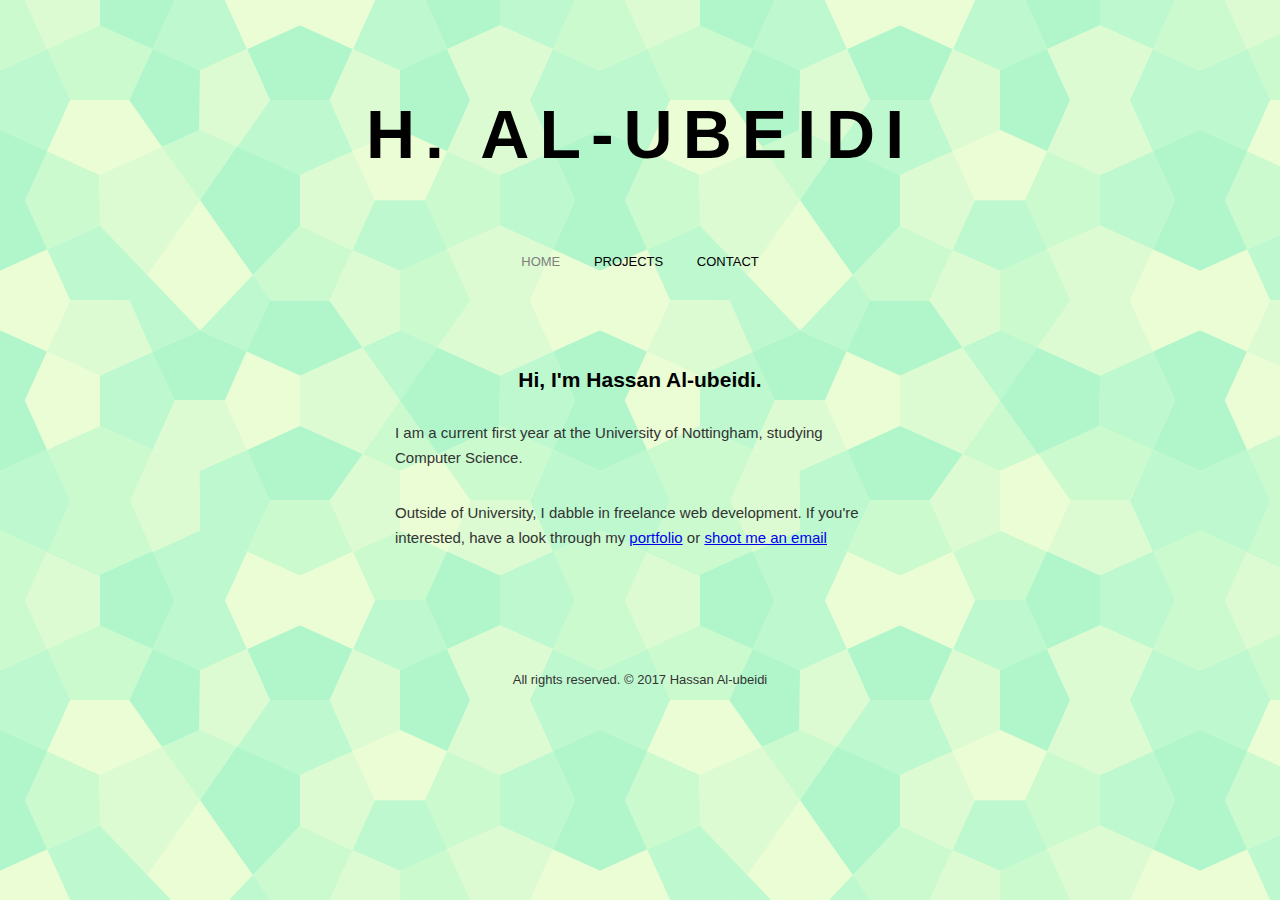
<file: index.html>
<!doctype html>
<html lang="en">

  <head>
<!--     <meta name="generator" content="Hugo 0.17-DEV" /> -->
    <!-- <meta name="viewport" content="width=device-width"> -->
    <meta charset="utf-8">
    <title>Hassan Al-ubeidi - Portfolio</title>
    <link type="text/css" rel="stylesheet" href="css/reset.css">
    <link type="text/css" rel="stylesheet" href="css/minimistic.css">
  </head>

  <body>

    <header id="header">
    <a class="title" href="index.html">H. AL-UBEIDI</a>

    <nav>
      <ul>
        
        
        <li class="navigation">
        <a class="current" href="index.html">HOME</a>
        </li>
        
        
        <li class="navigation">
        <a class="link" href="projects.html">PROJECTS</a>
        </li>
        
        <li class="navigation">
        <a class="link" href="contact.html">CONTACT</a>
        </li>
        
      </ul>
    </nav>
   </header>


    <div id="tableContainer">
      <div id="tableRow">

    <section id="content">
      <h2>Hi, I'm Hassan Al-ubeidi.</h2>
      <div class="text">

      <p>
      I am a current first year at the University of Nottingham, studying Computer Science. 
      </p>
      <p>
      Outside of University, I dabble in freelance web development. If you're interested, have a look through my <a href="projects.html">portfolio</a> or <a href="mailto:hassanalubeidi1996@gmail.com">shoot me an email</a>
      </p>

    </section>

  </div>
</div>

  <footer>
    <p id="copyright" class="text">
      All rights reserved. &copy; 2017 Hassan Al-ubeidi
    </p>
  </footer>

  </body>
</html>
</file>
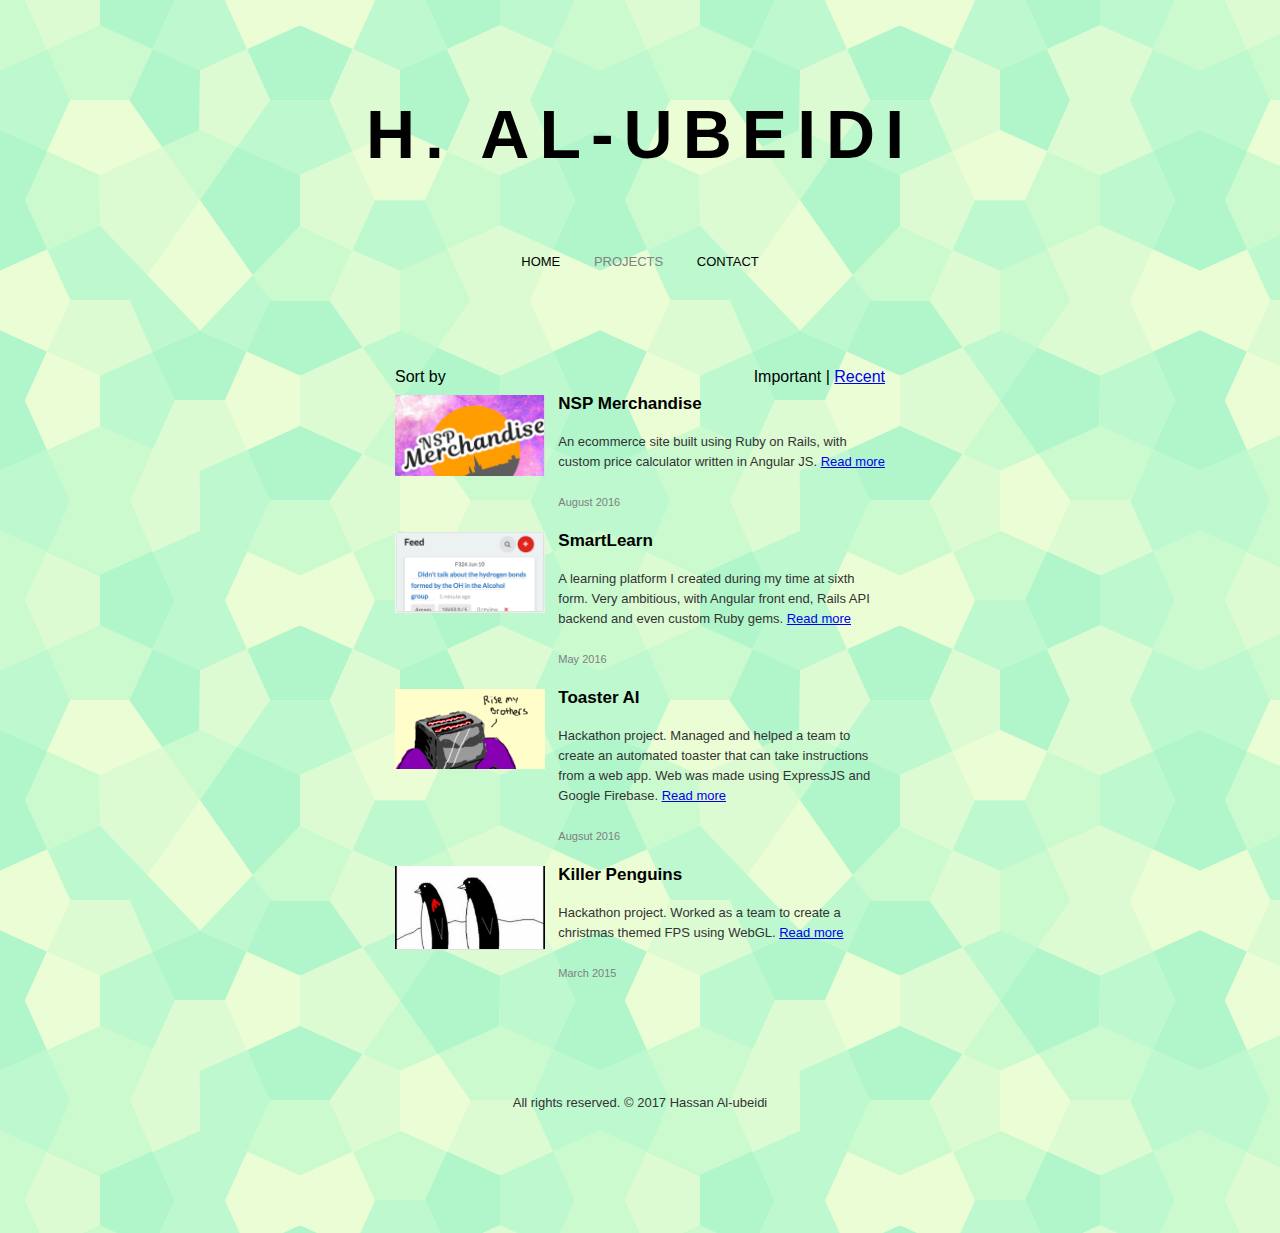
<file: projects.html>
<!doctype html>
<html lang="en">

  <head>
    <meta name="generator" content="Hugo 0.17-DEV" />
    <meta charset="utf-8">
    <title>Projects - Hassan Al-ubeidi</title>
    <link type="text/css" rel="stylesheet" href="css/reset.css">
    <link type="text/css" rel="stylesheet" href="css/minimistic.css">
  </head>

  <body>

    <header id="header">
    <a class="title" href="index.html">H. AL-UBEIDI</a>

    <nav>
      <ul>
        
        
        <li class="navigation">
        <a class="link" href="index.html">HOME</a>
        </li>
        
        
        <li class="navigation">
        <a class="current" href="projects.html">PROJECTS</a>
        </li>
        
        <li class="navigation">
        <a class="link" href="contact.html">CONTACT</a>
        </li>
        
      </ul>
    </nav>
   </header>


    <div id="tableContainer">
      <div id="tableRow">

        <section id="content">
        <div style="margin-bottom:10px" href="#">Sort by <span style="float:right"><a class="sort important">Important</a> | <a class="sort recent" href="#">Recent</a></span></div>
          
            <div class="talks" data-position-important="1" data-position-recent="1">
              <a href="projects/nsp_merch.html"><img src="images/nsp_merch0.png" class="thumbnail" alt="Mind the Gap"></a>

              <h3>NSP Merchandise</h3>

              <p class="video-text">
                An ecommerce site built using Ruby on Rails, with custom price calculator written in Angular JS.  
                  <a href="projects/nsp_merch.html">Read more</a>
              </p>


              <p class="dates">
                August 2016
              </p>
            </div>
  
          
            <div class="talks" data-position-important="2" data-position-recent="3">
              <a href="projects/smartlearn.html"><img src="images/smartlearn0.png" class="thumbnail" alt="The Bait and Switch of Open Source"></a>

              <h3>SmartLearn</h3>

              <p class="video-text">
                A learning platform I created during my time at sixth form. Very ambitious, with Angular front end, Rails API backend and even custom Ruby gems. <a href="projects/smartlearn.html">Read more</a>
              </p>

              <p class="dates">
                May 2016
              </p>
            </div>

          
            <div class="talks" data-position-important="3" data-position-recent="2">
              <a href="projects/toaster_ai.html"><img src="images/toasterai0.png" class="thumbnail" alt="Succession: A Refactoring Story"></a>

              <h3>Toaster AI</h3>

              <p class="video-text">
                Hackathon project. Managed and helped a team to create an automated toaster that can take instructions from a web app. Web was made using ExpressJS and Google Firebase. <a href="projects/toaster_ai.html">Read more</a>
              </p>

              <p class="dates">
                Augsut 2016
              </p>
            </div>

          
            <div class="talks" data-position-important="4" data-position-recent="4">
              <a href="projects/killer_penguins.html"><img src="images/killer_penguins0.png" class="thumbnail" alt="Here Be Dragons"></a>

              <h3>Killer Penguins</h3>

              <p class="video-text">
                Hackathon project. Worked as a team to create a christmas themed FPS using WebGL. <a href="projects/killer_penguins.html">Read more</a>
              </p>

              <p class="dates">
                March 2015
              </p>
            </div>

          
        </section>

      </div>
    </div>

  <footer>
    <p id="copyright" class="text">
      All rights reserved. &copy; 2017 Hassan Al-ubeidi
    </p>
  </footer>

  </body>
  <script
  src="https://code.jquery.com/jquery-3.1.1.min.js"
  integrity="sha256-hVVnYaiADRTO2PzUGmuLJr8BLUSjGIZsDYGmIJLv2b8="
  crossorigin="anonymous"></script>
  <script src="js/sort.js"></script>
</html>
</file>
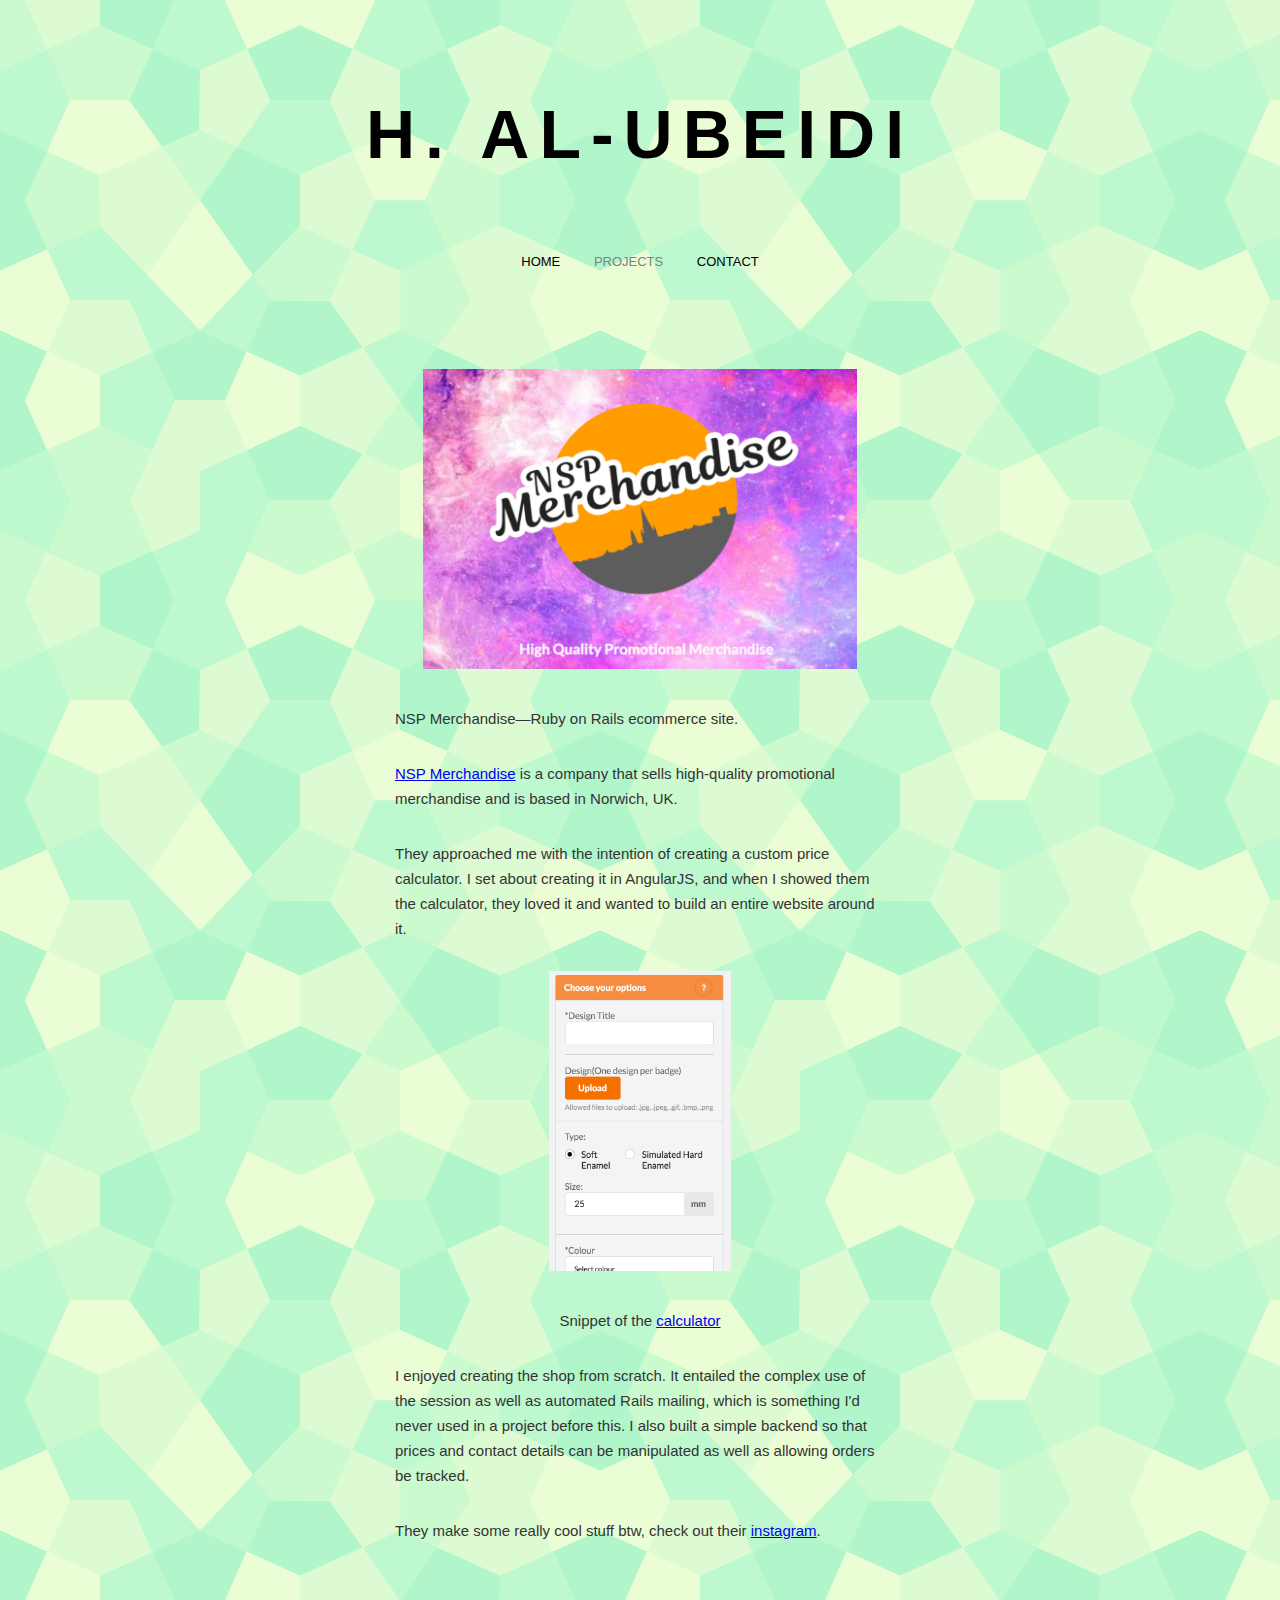
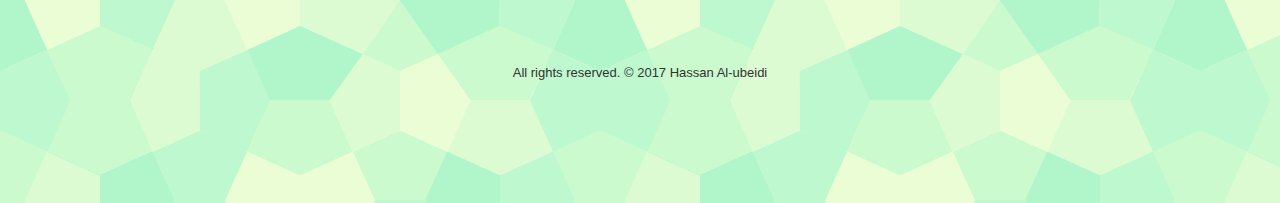
<file: projects/nsp_merch.html>
<!doctype html>
<html lang="en">

  <head>
<!--     <meta name="generator" content="Hugo 0.17-DEV" /> -->
    <!-- <meta name="viewport" content="width=device-width"> -->
    <meta charset="utf-8">
    <title>Projects - Hassan Al-ubeidi</title>
    <link type="text/css" rel="stylesheet" href="../css/reset.css">
    <link type="text/css" rel="stylesheet" href="../css/minimistic.css">
  </head>

  <body>
  	<header id="header">
	    <a class="title" href="../index.html">H. AL-UBEIDI</a>

	    <nav>
	      <ul>
	        
	        
	        <li class="navigation">
	        <a class="link" href="../index.html">HOME</a>
	        </li>
	        
	        
	        <li class="navigation">
	        <a class="current" href="../projects.html">PROJECTS</a>
	        </li>
	        
	        <li class="navigation">
	        <a class="link" href="../contact.html">CONTACT</a>
	        </li>
	        
	      </ul>
	    </nav>
   </header>


  	<section id="content">
		  <div class="text">
		    <p style="text-align:center"><img style="max-height:300px" src="../images/nsp_merch1.png" alt="NSP Merch header" /></p>

		    <p>NSP Merchandise&mdash;Ruby on Rails ecommerce site.</p>

				<p><a href="http://www.nspmerch.co.uk">NSP Merchandise</a> is a company that sells high-quality promotional merchandise and is based in Norwich, UK.</p>

				<p>They approached me with the intention of creating a custom price calculator. I set about creating it in AngularJS, and when I showed them the calculator, they loved it and wanted to build an entire website around it.</p>

				<p style="text-align:center"><img style="max-height:300px" src="../images/nsp_merch2.png" alt="NSP Merch calculator" /> <div style="text-align:center">Snippet of the <a href="http://www.nspmerch.co.uk/#create">calculator</a></div></p>


				<p>I enjoyed creating the shop from scratch. It entailed the complex use of the session as well as automated Rails mailing, which is something I'd never used in a project before this. I also built a simple backend so that prices and contact details can be manipulated as well as allowing orders be tracked.</p>

				<p>They make some really cool stuff btw, check out their <a href="http://instagram.com/nspmerchandise">instagram</a>.</p>

      </div>
    </section>
  	<footer>
	    <p id="copyright" class="text">
	      All rights reserved. &copy; 2017 Hassan Al-ubeidi
	    </p>
  	</footer>
  </body>
</html>
</file>
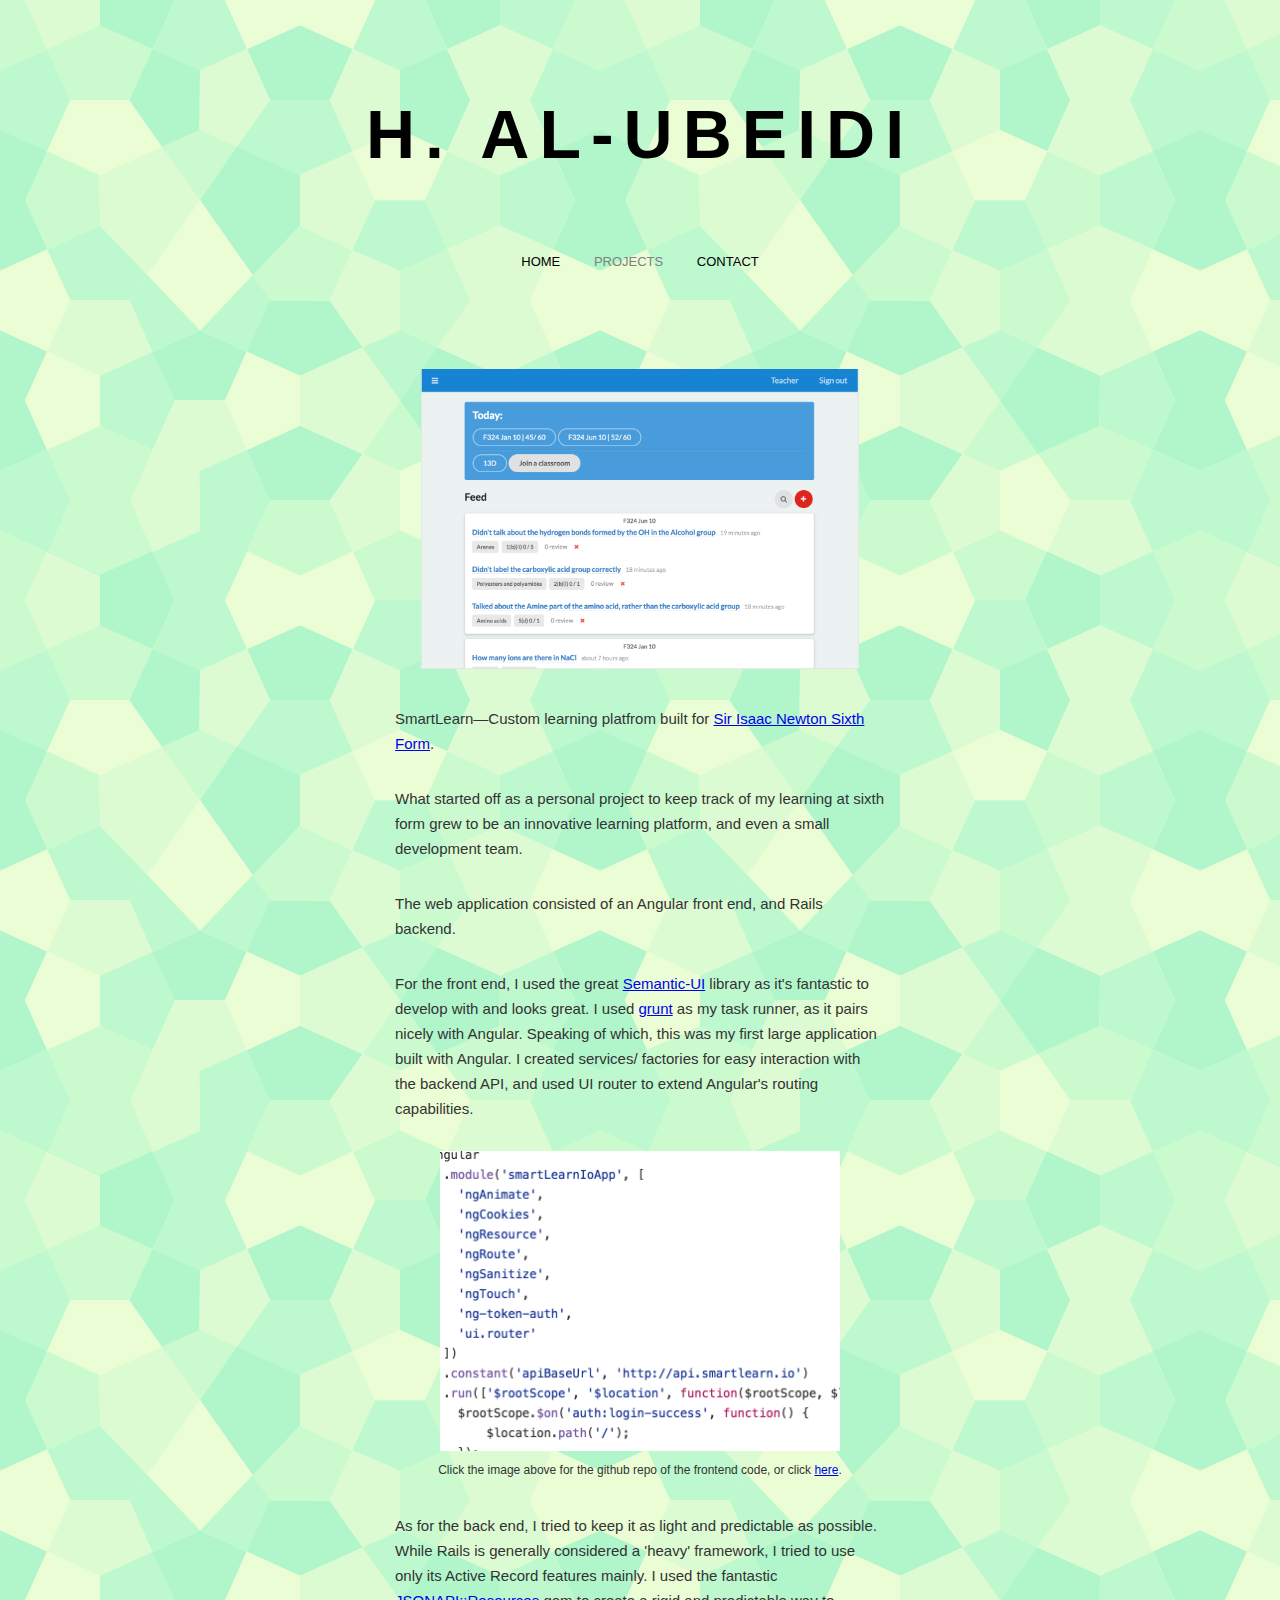
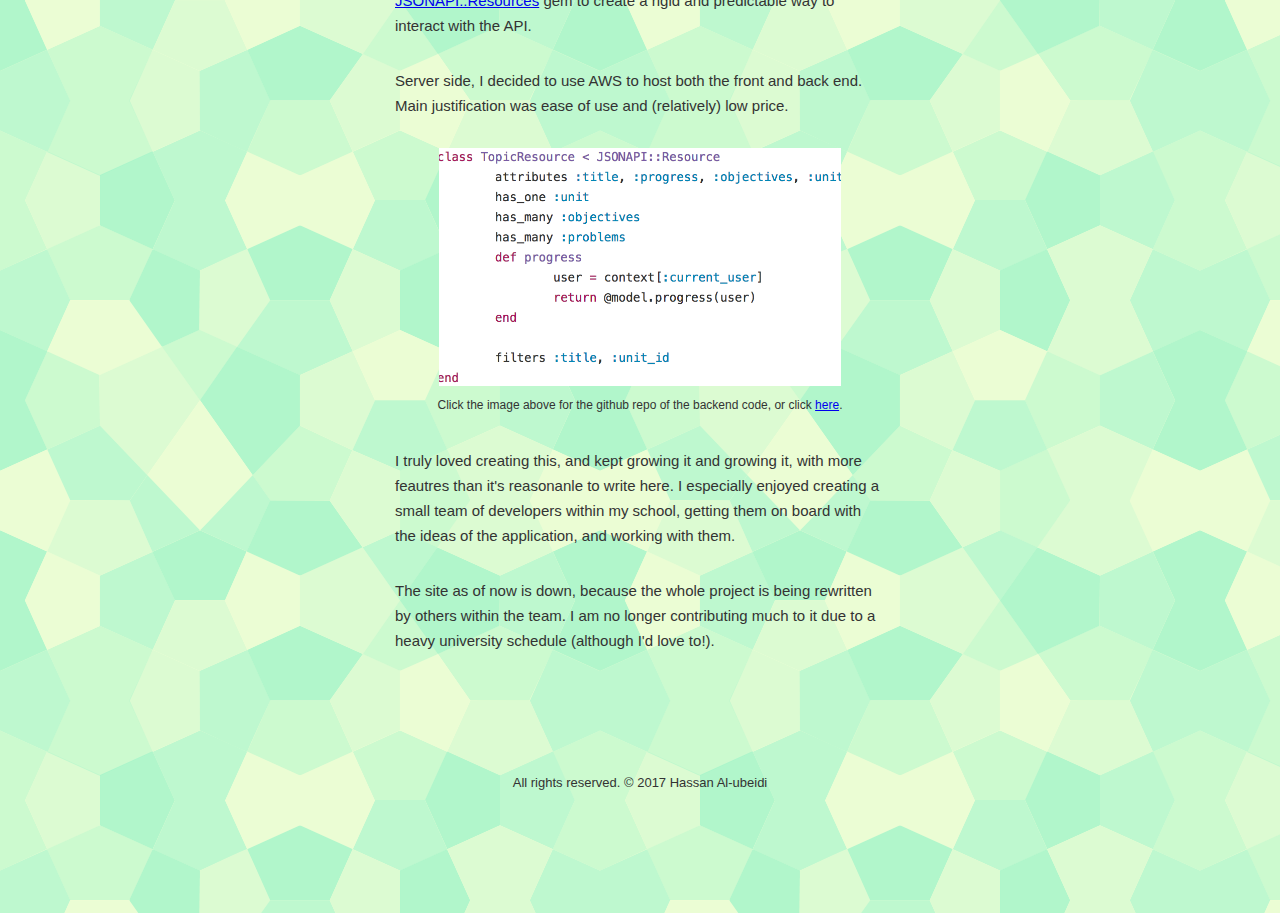
<file: projects/smartlearn.html>
<!doctype html>
<html lang="en">

  <head>
<!--     <meta name="generator" content="Hugo 0.17-DEV" /> -->
    <!-- <meta name="viewport" content="width=device-width"> -->
    <meta charset="utf-8">
    <title>Projects - Hassan Al-ubeidi</title>
    <link type="text/css" rel="stylesheet" href="../css/reset.css">
    <link type="text/css" rel="stylesheet" href="../css/minimistic.css">
  </head>

  <body>
  	<header id="header">
	    <a class="title" href="../index.html">H. AL-UBEIDI</a>

	    <nav>
	      <ul>
	        
	        
	        <li class="navigation">
	        <a class="link" href="../index.html">HOME</a>
	        </li>
	        
	        
	        <li class="navigation">
	        <a class="current" href="../projects.html">PROJECTS</a>
	        </li>
	        
	        <li class="navigation">
	        <a class="link" href="../contact.html">CONTACT</a>
	        </li>
	        
	      </ul>
	    </nav>
   </header>


  	<section id="content">
		  <div class="text">
		    <p style="text-align:center"><img style="max-height:300px" src="../images/smartlearn1.png" alt="NSP Merch header" /></p>

		    <p>SmartLearn&mdash;Custom learning platfrom built for <a href="http://www.inspirationtrust.org/page/?title=Sir+Isaac+Newton+Sixth+Form&pid=79">Sir Isaac Newton Sixth Form</a>.</p>

				<p>What started off as a personal project to keep track of my learning at sixth form grew to be an innovative learning platform, and even a small development team.</p>

				<p>The web application consisted of an Angular front end, and Rails backend.</p>
				<p > For the front end, I used the great <a href="http://semantic-ui.com/">Semantic-UI</a> library as it's fantastic to develop with and looks great.  I used <a href="http://gruntjs.com/">grunt</a> as my task runner, as it pairs nicely with Angular. Speaking of which, this was my first large application built with Angular. I created services/ factories for easy interaction with the backend API, and used UI router to extend Angular's routing capabilities. </p>

				<p style="text-align:center; padding-bottom:0px"><a href="http://www.github.com/hassanalubeidi/SmartLearnFront"><img style="max-height:300px" src="../images/smartlearn2.png" alt="NSP Merch calculator" /></a> <div style="text-align:center; font-size:0.8em">Click the image above for the github repo of the frontend code, or click <a href="http://www.github.com/hassanalubeidi/SmartLearnFront">here</a>.</div></p>


				<p>As for the back end, I tried to keep it as light and predictable as possible. While Rails is generally considered a 'heavy' framework, I tried to use only its Active Record features mainly. I used the fantastic <a href="https://github.com/cerebris/jsonapi-resources">JSONAPI::Resources</a> gem to create a rigid and predictable way to interact with the API.</p>

				<p>Server side, I decided to use AWS to host both the front and back end. Main justification was ease of use and (relatively) low price.</p>

				<p style="text-align:center; padding-bottom:0px"><a href="http://www.github.com/hassanalubeidi/SmartLearnFront"><img style="max-height:238px" src="../images/smartlearn3.png" alt="NSP Merch calculator" /></a> <div style="text-align:center; font-size:0.8em">Click the image above for the github repo of the backend code, or click <a href="http://www.github.com/hassanalubeidi/SmartLearnAPI">here</a>.</div></p>

				<p>I truly loved creating this, and kept growing it and growing it, with more feautres than it's reasonanle to write here. I especially enjoyed creating a small team of developers within my school, getting them on board with the ideas of the application, and working with them.</p>

				<p>The site as of now is down, because the whole project is being rewritten by others within the team. I am no longer contributing much to it due to a heavy university schedule (although I'd love to!). </p>

      </div>
    </section>
  	<footer>
	    <p id="copyright" class="text">
	      All rights reserved. &copy; 2017 Hassan Al-ubeidi
	    </p>
  	</footer>
  </body>
</html>
</file>
<file: css/minimistic.css>
body {
	width: 980px;
	margin: auto;
	font-family: sans-serif;
  background-image:url('../images/congruent_pentagon.png')
}
#header {
		padding-top: 100px;
    padding-bottom: 100px;
  	text-align: center;
}
#header:link {
  color: black;
}
#header:hover {
  color: grey;
}
.title {
  color: black;
  text-decoration: none;
  font-size: 68px;
	font-weight: bold;
	letter-spacing: 10px;
}
.title:hover {
  color: grey;
}
nav {
  padding-top: 85px;
  padding-left: 30px;
}
.navigation {
  font-size: 13px;
  list-style-type: none;
  display: inline;
  padding-right: 30px;
}
.current {
  text-decoration: none;
  color: grey;
}
.link {
  text-decoration: none;
  color: black;
}
.current:hover {
  color: black;
}
.link:hover {
  color: grey;
}
#tableContaier {
  display: table;
}
#tableRow {
  display: table-row;
}
#content {
  padding-left: 245px;
  padding-right: 245px;
}
h2 {
  text-align: center;
  font-size: 21px;
  font-family: sans-serif;
  font-weight: bold;
  padding-bottom: 30px;
}
h3 {
  font-size: 17px;
  font-family: sans-serif;
  font-weight: bold;
  padding-bottom: 20px;
  float: right;
  width: 326.67px;

}
p {
  padding-bottom: 30px;
}
.text {
  font-size: 15px;
  font-weight: 300;
  color: #333333;
  line-height: 25px;
}
.italic {
	font-style: italic;
}
.web-links {
  color: black;
  font-weight: 400;
  text-decoration: underline;
}
li {
  list-style-type: disc;
}
.sign-up-button {
  text-align: center;
}
.image-text {
  font-size: 13px;
  padding-top: 30px;
  font-weight: 300;
  color: #333333;
  line-height: 25px;
}
.video-text {
  font-size: 13px;
  font-weight: 300;
  color: #333333;
  line-height: 20px;
  float: right;
  width: 326.67px;
  padding-bottom: 20px;
}
.dates {
  font-size: 11px;
  font-weight: 300;
  color: grey;
  line-height: 20px;
  float: right;
  width: 326.67px;
  padding-bottom: 20px;
}
.talk-dates {
  font-size: 13px;
  font-weight: 300;
  color: grey;
  text-align: center;
  line-height: 20px;
  padding-bottom: 20px;
}
.quotes {
  font-style: italic; 
}
.thumbnail {
  width: 150px;
  float: left;
}
.talks {
  display: table;
}
footer {
  padding-top: 100px;
  padding-bottom: 100px;
}
#copyright {
  text-align: center;
  font-size: 13px;
  line-height: 0px;
}
#exercism-picture {
  width: 490px;
}
.videos {
  padding-bottom: 20px;
}
</file>
